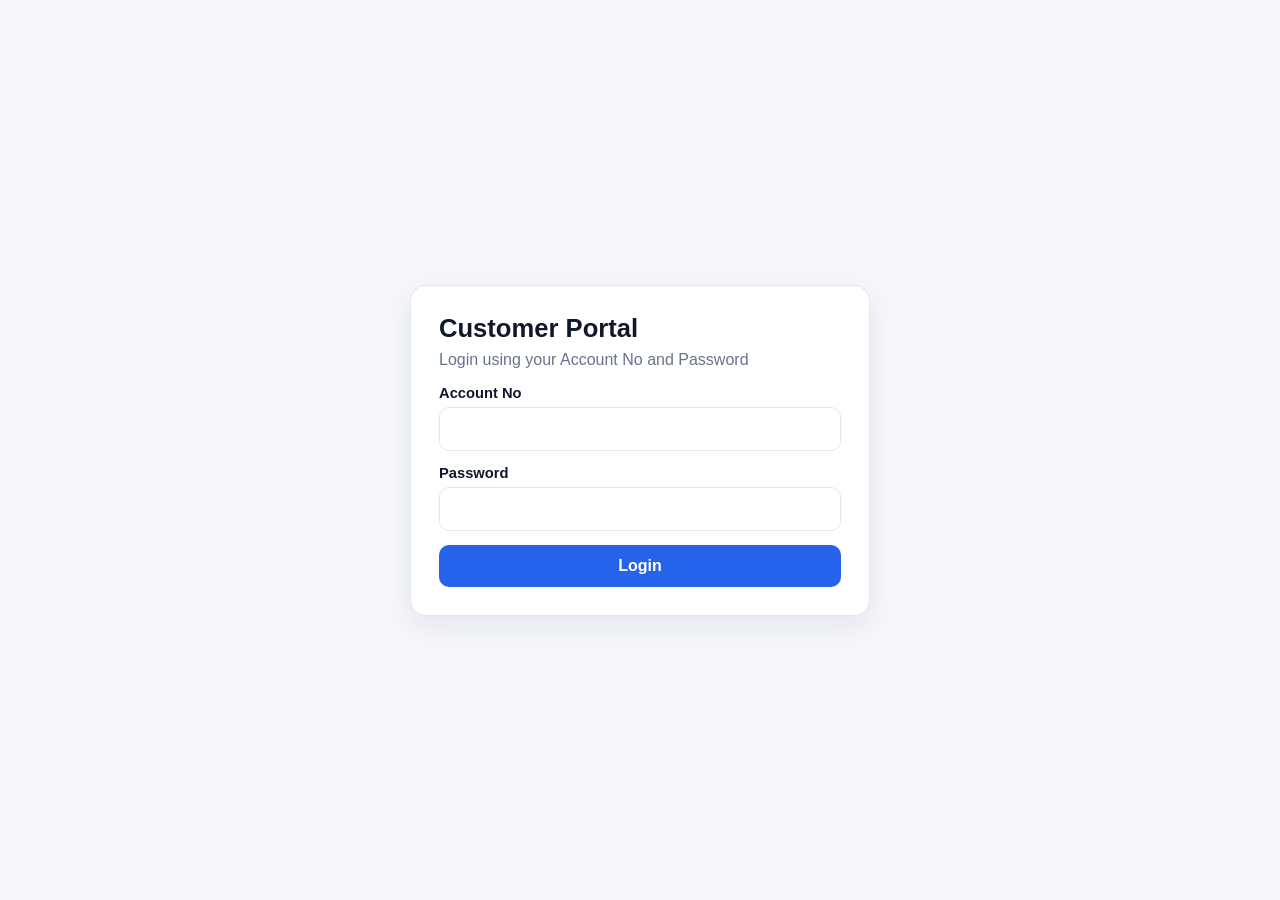
<file: index.html>
<!DOCTYPE html>
<html lang="en">
<head>
  <meta charset="UTF-8" />
  <meta http-equiv="refresh" content="0; url=portal-login.html" />
  <title>Redirecting...</title>
</head>
<body>
  <p>Redirecting to customer portal...</p>
</body>
</html>
</file>
<file: css/style.css>
:root {
  --bg: #f5f7fb;
  --card: #ffffff;
  --text: #0f172a;
  --muted: #64748b;
  --primary: #2563eb;
  --primary-dark: #1d4ed8;
  --border: #e2e8f0;
  --shadow: 0 10px 30px rgba(15, 23, 42, 0.08);
}

* { box-sizing: border-box; }
body {
  margin: 0;
  font-family: Arial, Helvetica, sans-serif;
  background: var(--bg);
  color: var(--text);
}

.container {
  width: min(1180px, calc(100% - 32px));
  margin: 0 auto;
  padding: 18px 0 28px;
}

.topbar {
  background: linear-gradient(135deg, #1e3a8a, #2563eb);
  color: #fff;
  box-shadow: var(--shadow);
}

.topbar-inner {
  display: flex;
  justify-content: space-between;
  align-items: center;
}

.topbar-title {
  font-size: 1.4rem;
  font-weight: 700;
}

.topbar-subtitle { color: rgba(255,255,255,0.85); }
.topbar-right { display: flex; gap: 10px; }

.auth-wrap {
  min-height: 100vh;
  display: grid;
  place-items: center;
  padding: 20px;
}

.auth-card, .card, .stat-card {
  background: var(--card);
  border: 1px solid var(--border);
  border-radius: 16px;
  box-shadow: var(--shadow);
}

.auth-card {
  width: min(460px, 100%);
  padding: 28px;
}

.brand {
  font-size: 1.6rem;
  font-weight: 700;
  margin-bottom: 8px;
}

.muted {
  color: var(--muted);
  margin: 0 0 16px;
}

.cards {
  display: grid;
  grid-template-columns: repeat(auto-fit, minmax(220px, 1fr));
  gap: 14px;
  margin-bottom: 16px;
}

.stat-card {
  padding: 18px;
}

.stat-label {
  font-size: 0.92rem;
  color: var(--muted);
  margin-bottom: 8px;
}

.stat-value {
  font-size: 1.5rem;
  font-weight: 700;
}

.card {
  padding: 18px;
  margin-bottom: 16px;
}

.section-title, .toolbar h2 {
  margin: 0 0 14px;
}

.toolbar {
  display: flex;
  justify-content: space-between;
  align-items: center;
  gap: 12px;
  margin-bottom: 14px;
}

.form-grid {
  display: grid;
  grid-template-columns: repeat(auto-fit, minmax(220px, 1fr));
  gap: 14px;
}

.form-grid-1 {
  display: grid;
  gap: 14px;
}

.form-group {
  display: grid;
  gap: 6px;
}

label {
  font-size: 0.92rem;
  font-weight: 600;
}

input, select, textarea, button {
  font: inherit;
}

input, select, textarea {
  width: 100%;
  padding: 12px 14px;
  border: 1px solid var(--border);
  border-radius: 10px;
  background: #fff;
}

textarea {
  min-height: 90px;
  resize: vertical;
}

.btn-primary, .btn-light {
  border: 0;
  border-radius: 10px;
  padding: 12px 16px;
  cursor: pointer;
  font-weight: 600;
}

.btn-primary {
  background: var(--primary);
  color: #fff;
}

.btn-primary:hover {
  background: var(--primary-dark);
}

.btn-light {
  background: #e2e8f0;
  color: #0f172a;
}

.message {
  display: none;
}

.table-wrap {
  overflow-x: auto;
}

table {
  width: 100%;
  border-collapse: collapse;
}

th, td {
  padding: 12px 10px;
  border-bottom: 1px solid var(--border);
  text-align: left;
  white-space: nowrap;
}

th {
  background: #f8fafc;
  font-size: 0.92rem;
}

.empty-cell {
  color: var(--muted);
  text-align: center;
}
</file>
